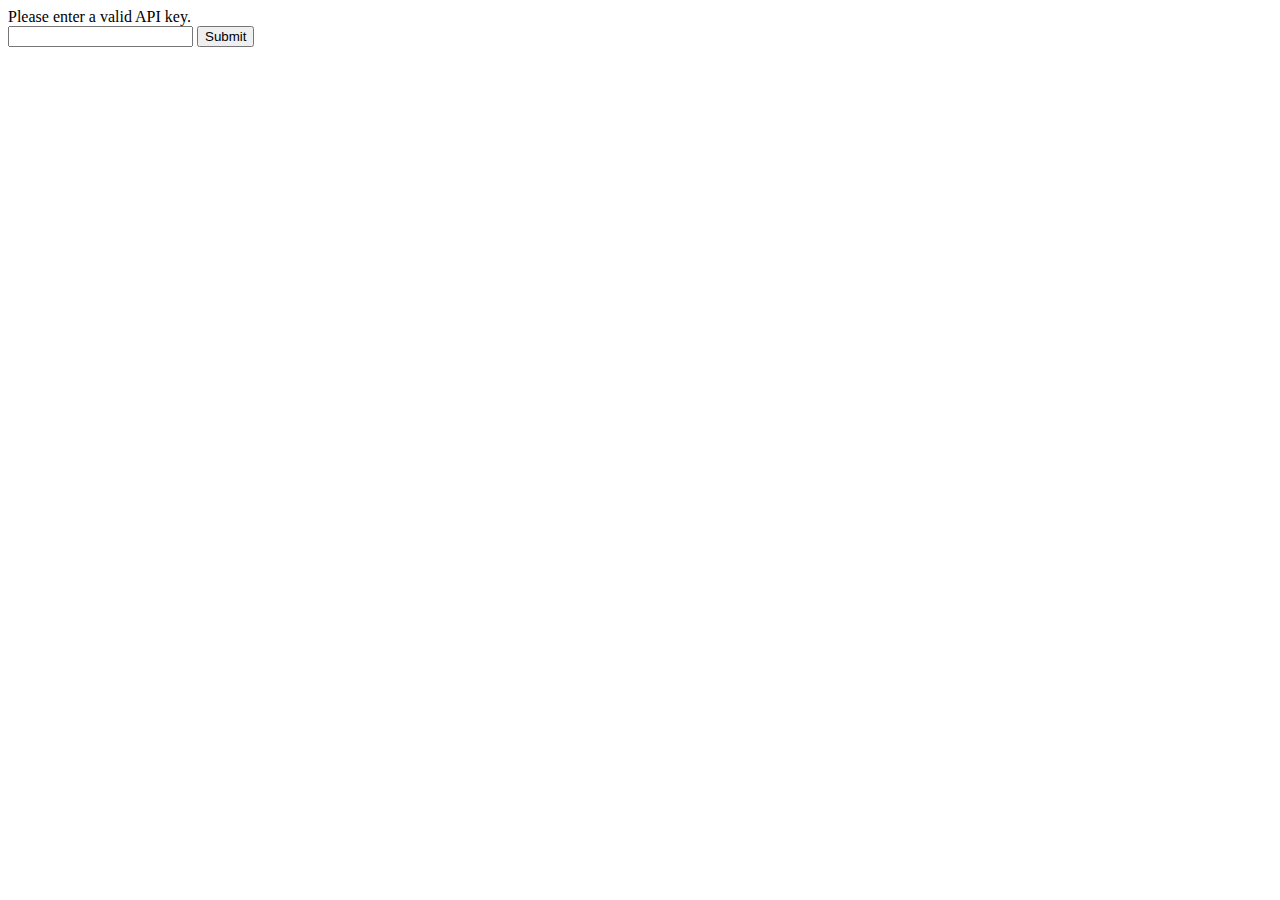
<file: Contact Book App/index.html>
<html>
    <head>
        <meta charset="UTF-8">
        <title></title>
    </head>
    <body onload="fetchContacts()">
    
        <div id="table">Contacts loading...</div>
        <button id="refresh" type="button">Refresh</button>
        <button id="addContact" type="button">Add Contact</button>

        <script src="config.js"></script>
        <script>
            document.getElementById("refresh").addEventListener('click', fetchContacts);
            document.getElementById("addContact").addEventListener('click', addContact);

            function fetchContacts(){
                fetch(rootPath + "controller/get-contacts/")
                .then(function(response){
                    return response.json();
                })
                .then (function(data){
                    displayOutput(data);
                    //console.log(data);
                })
            }

            function displayOutput(data){
                output ="<table>";

                    for(a in data){
                        output += `
                        <tr onclick="editContact(${data[a].id})">
                            <td><img src="${rootPath}controller/uploads/${data[a].avatar}" width="40"/></td>
                            <td><h5>${data[a].firstname}</h5></td>
                            <td><h5>${data[a].lastname}</h5></td>
                            </tr>
                        `
                    }
                    output += "</table>";
                    document.getElementById("table").innerHTML = output;
            }

            function addContact(){
                window.open("add-contact.html", "_self");
            }

            function editContact(id){
                window.open("edit-contact.html?id=" + id, "_self");
            }

        </script>
    </body>
    </head>
</html>
</file>
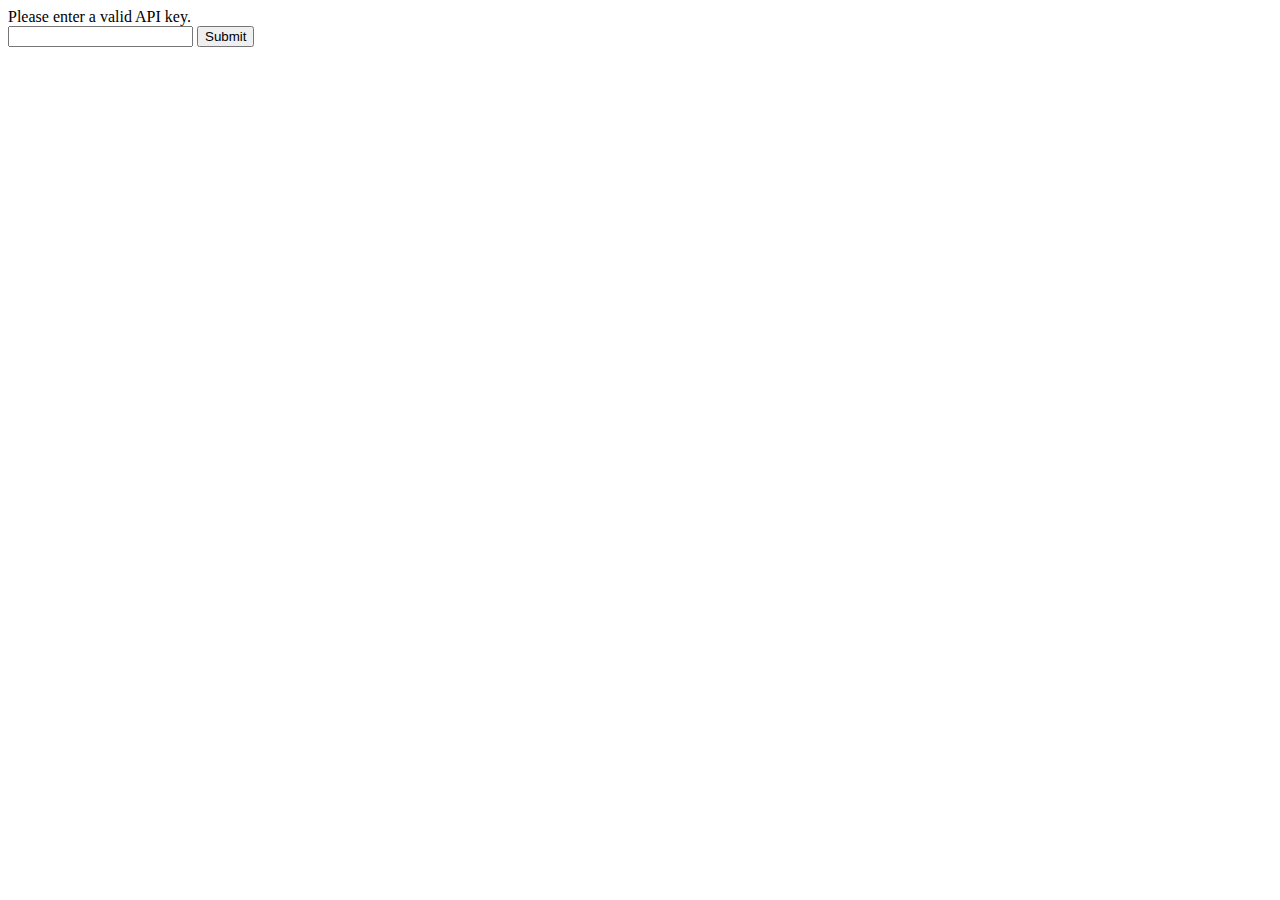
<file: Contact Book App/add-contact.html>
<html>
    <head>
        <meta charset="UTF-8">
        <title></title>
        <link rel="shortcut icon" href="">
    </head>
    <body>
        <br/>
    <tform id="editForm">
       <label for="firstname">First name</label>
       <input type="text" name="firstname" id="firstname"><br/>
       <label for="lastname">Last name</label>
       <input type="text" name="lastname" id="lastname"><br/>
       <label for="mobile">Mobile</label>
       <input type="text" name="mobile" id="mobile"><br/>
       <label for="email">Email</label>
       <input type="text" name="email" id="email"><br/>
       <label for="avatar">Select a file</label><br/>
       <input type="file" name="avatar" id="avatar"><br/>
       <button type="submit" id="submitForm">Submit</button>
</form>
<br/>
<button id="homeLink" type="button">Home</button>

<script src="config.js"></script>
<script>
    document.getElementById("submitForm").addEventListener('submit', submitForm);
    document.getElementById("homeLink").addEventListener('click', homeLink);

    function submitForm(e){
        e.preventDefault();

        const form = new FormData(document.querySelector('#editForm'));
        form.append('apiKey', apiKey);

        fetch(rootPath + 'controller/insert-contact/', {
            method: 'POST', 
            headers: {'Accept': 'application/json., *.*'},
            body: form
        })
        .then(function(response){
            return response.text();
        })
        .then(function(data){
            if(data == "1"){
                alert("Contact added");
                homeLink();
            }else{
                 alert(data);
                 homeLink();
            }
        })
    }

    function homeLink(){
        window.open("index.html", "_self");
    }

</script>
    </body>
</html>
</file>
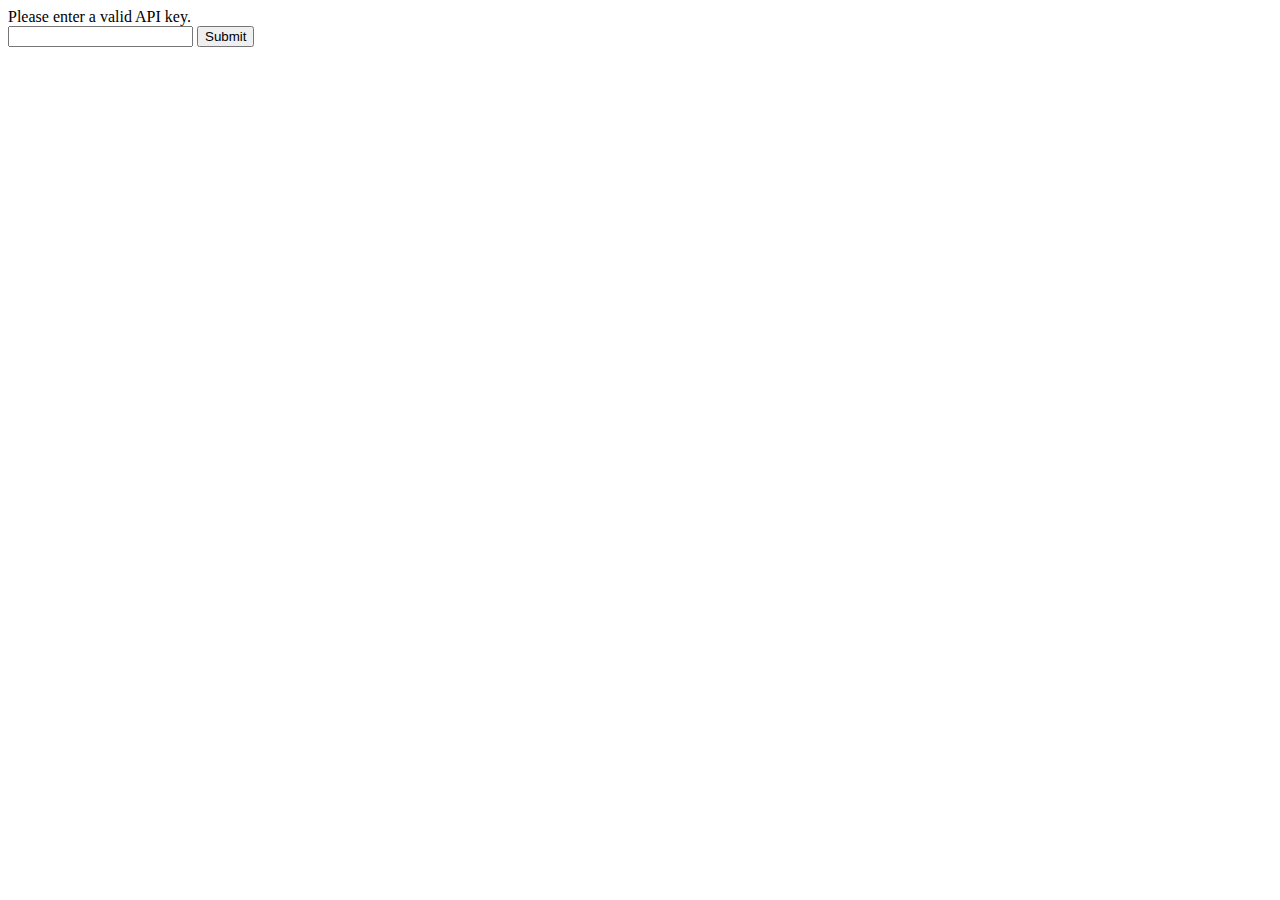
<file: Contact Book App/edit-contact.html>
<html>
    <head>
        <meta charset="UTF-8">
        <title></title>
    </head>
    <body onload="getContact()">
    <div  id="avatarImage"></div>
    <form id="editForm">
       <label for="firstname">First name</label>
       <input type="text" name="firstname" id="firstname" readonly><br/>
       <label for="lastname">Last name</label>
       <input type="text" name="lastname" id="lastname" readonly><br/>
       <label for="mobile">Mobile</label>
       <input type="text" name="mobile" id="mobile" readonly><br/>
       <label for="email">Email</label>
       <input type="text" name="email" id="email" readonly><br/>
       <label for="avatar" id="avatar label" hidden>Change profile image</label><br/>
       <input type="file" name="avatar" id="avatar" hidden><br/>
       <br/>
       <button type="submit" id="submitForm" hidden>Submit</button>
</form>
<br/><br/>
<button id="homeLink" type="button">Home</button>
<button id="editContact" type="button">Edit</button>
<button id="deleteContact" type="button">Delete</button>

<script src="config.js"></script>
<script>
    var id = getId();
    document.getElementById("homeLink").addEventListener('click', homeLink);
    document.getElementById("editContact").addEventListener('click', editContact);
    document.getElementById("submitForm").addEventListener('click', submitForm);
    document.getElementById("deleteContact").addEventListener('click', deleteContact);

    function getId(){
        var url = window.location.href;
        var pos = url.search("=");
        var id = url.slice(pos +1);
        return id;
    }

    function getContact(){
        fetch(rootPath + 'controller/get-contacts/?id=' + id)
        .then(function(response){
            return response.json();
        })
        .then(function(data){
            displayOutput(data);
        })
    }

    function homeLink(){
        window.open("index.html", "_self");
    }

    function displayOutput(data){
        avatarImg = 
        <img src="${rootPath}/controller/uploads/${data[0].avatar}" width="200" />

        document.getElementById("avatarImage").innerHTML = avatarImg;
        document.getElementById("firstname").value = data[0].firstname;
        document.getElementById("lastname").value = data[0].lastname;
        document.getElementById("mobile").value = data[0].mobile;
        document.getElementById("email").value = data[0].email;
    }

    function editContact(){
        document.getElementById("firstname").readOnly = false;
        document.getElementById("lastname").readOnly = false;
        document.getElementById("mobile").readOnly = false;
        document.getElementById("email").readOnly = false;
        document.getElementById("avatar").hidden = false;
        document.getElementById("submitForm").hidden = false;
    }

    function submitForm(e){
        e.preventDefault();

        const form = new FormData(document.querySelector("editForm"));
        form.append('apiKey', apiKey);
        form.append('id', id);

        fetch(rootPath + 'controller/edit-contact/', {
            method: 'POST', 
            headers: {'Accept': 'application/json., *.*'},
            body: form
        })
        .then(function(response){
            return response.text();
        })
        .then(function(data){
            if(data == "1"){
                alert("Contact edited");
                homeLink();
            }else{
                 alert(data);
                 homeLink();
            }
        })
    }
    
    function deleteContact(){
        var confirmDelete = confirm("Delete contact, Are you sure?");

        if(confirmDelete == true){
            fetch(reetPath +  'controller/delete-contact/?id=' + id)
            .then(function(response){
                return response.text();
            })
            .then(function(data){
                return response.text();
            })
            .then(function(data){
                if(data == "1"){
                    homeLink();
                } else {
                    alert(data);
                }
            })
        }
    }

        </script>
    </body>
</html>
</file>
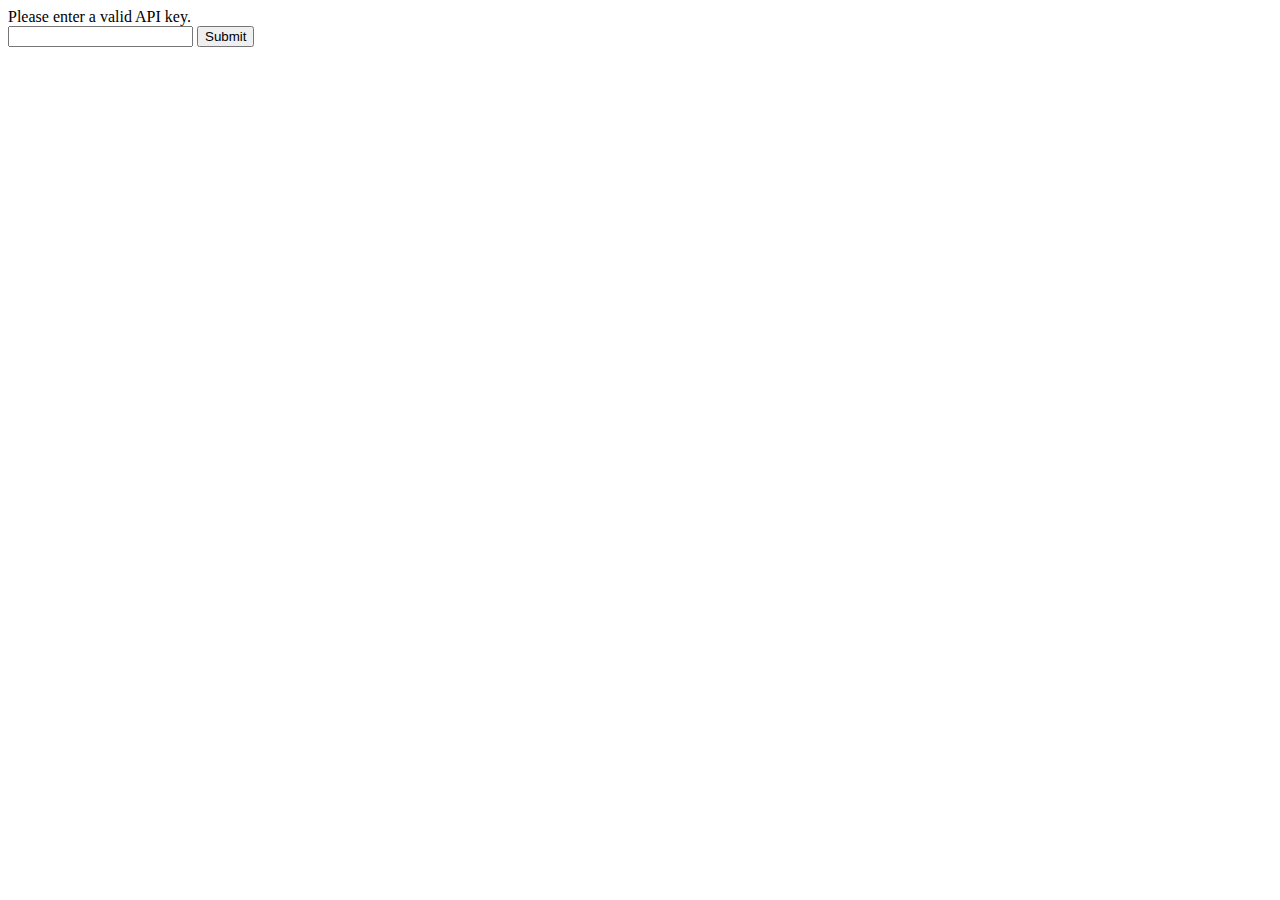
<file: Contact Book App/enter-api-key.html>
<!DOCTYPE html>
<html>
    <head>
        <title>API Key</title>
        <meta charset="UTF-8">
        <meta name="viewport" content="width=device-width, initial-scale=1.0">
    </head>
    <body>
        <div>Please enter a valid API key.</div>
        <form>
            <input type="email" id="apiKey" name="apiKey"/>
            <button id="submitApiKey">Submit</button>
        </form>

        
        <script>
            let rootPath = "https://mysite.itvarsity.org/api/ContactBook/";
            document.getElementById("submitApiKey").addEventListener('click', setApiKey);

            function setApiKey(e){
                e.preventDefault();
                
                apiKey = document.getElementById("apiKey").value;
                fetch(rootPath + "controller/api-key/?apiKey=" + apiKey)
                        .then(function (response) {
                            return response.text();
                        })
                        .then(function (data) {
                            
                            if (data == "1") {
                                localStorage.setItem("apiKey", apiKey);
                                window.open("index.html", "_self");
                            } else {
                                alert(data + "Invalid API key entered!");
                            }
                        })
            }
        </script>
    </body>
</file>
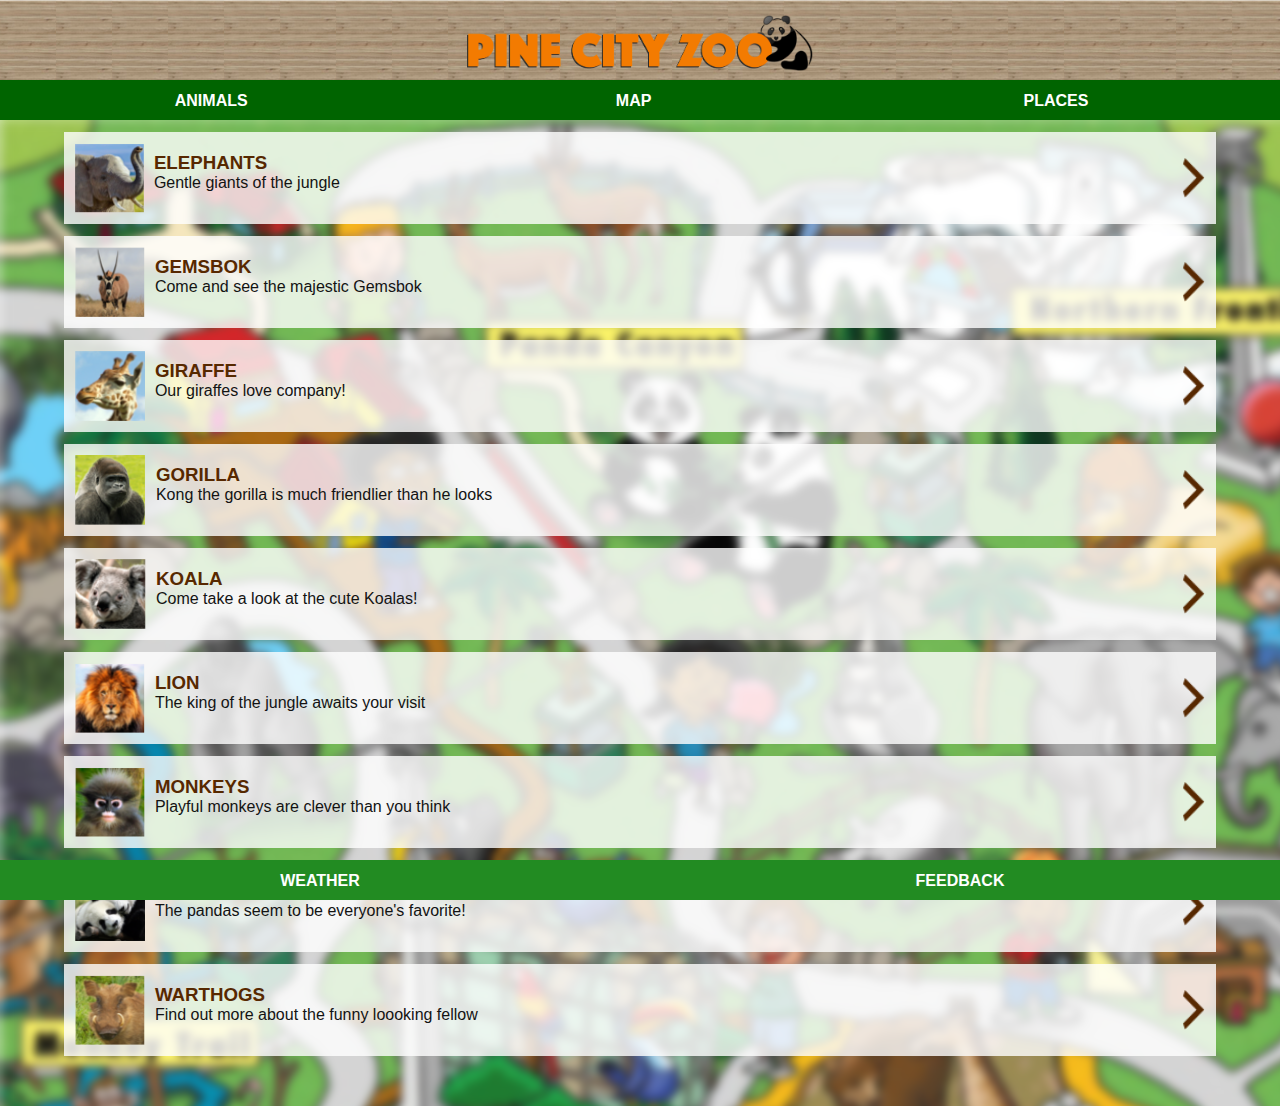
<file: Pine City Zoo/animals.html>
<!DOCTYPE html>
<html>
    <head>
        <link rel="stylesheet" href="style.css">
    </head>
    <body>
<div id="header">
    <img src="images/logo.png"/>
    </div>
    <div id="tabs-top">
        <a href="animals.html">ANIMALS</a>
        <a href="index.html">MAP</a>
        <a href="places.html">PLACES</a>
        </div>
        <div id="main">
            <div id="content">
                <a class="info-box" href="elephants.html">
                    <img class="right" src="images/next-arrow.png"/>
                    <img src="images/elephant-tn.png"/>
                    <h3>ELEPHANTS</h3>
                    <p>Gentle giants of the jungle</p>
                </a>
                <a class="info-box" href="#">
                    <img class="right" src="images/next-arrow.png"/>
                    <img src="images/gemsbok-tn.png"/>
                    <h3>GEMSBOK</h3>
                    <p>Come and see the majestic Gemsbok</p>
                </a>
                <a class="info-box" href="#">
                    <img class="right" src="images/next-arrow.png"/>
                    <img src="images/giraffe-tn.png"/>
                    <h3>GIRAFFE</h3>
                    <p>Our giraffes love company!</p>
                </a>
                <a class="info-box" href="#">
                    <img class="right" src="images/next-arrow.png"/>
                    <img src="images/gorilla-tn.png"/>
                    <h3>GORILLA</h3>
                    <p>Kong the gorilla is much friendlier than he looks</p>
                </a>
                <a class="info-box" href="#">
                    <img class="right" src="images/next-arrow.png"/>
                    <img src="images/koala-tn.png"/>
                    <h3>KOALA</h3>
                    <p>Come take a look at the cute Koalas!</p>
                </a>
                <a class="info-box" href="#">
                    <img class="right" src="images/next-arrow.png"/>
                    <img src="images/lion-tn.png"/>
                    <h3>LION</h3>
                    <p>The king of the jungle awaits your visit</p>
                </a>
                <a class="info-box" href="#">
                    <img class="right" src="images/next-arrow.png"/>
                    <img src="images/monkey-tn.png"/>
                    <h3>MONKEYS</h3>
                    <p>Playful monkeys are clever than you think</p>
                </a>
                <a class="info-box" href="#">
                    <img class="right" src="images/next-arrow.png"/>
                    <img src="images/panda-tn.png"/>
                    <h3>PANDA</h3>
                    <p>The pandas seem to be everyone's favorite!</p>
                </a>
                <a class="info-box" href="#">
                    <img class="right" src="images/next-arrow.png"/>
                    <img src="images/warthog-tn.png"/>
                    <h3>WARTHOGS</h3>
                    <p>Find out more about the funny loooking fellow</p>
                </a>
                </div>
                </div>
            <div id="tabs-bottom">
            <a href="weather.html">WEATHER</a>
            <a href="feedback.html">FEEDBACK</a>
            </div>
    </body>
</html>
</file>
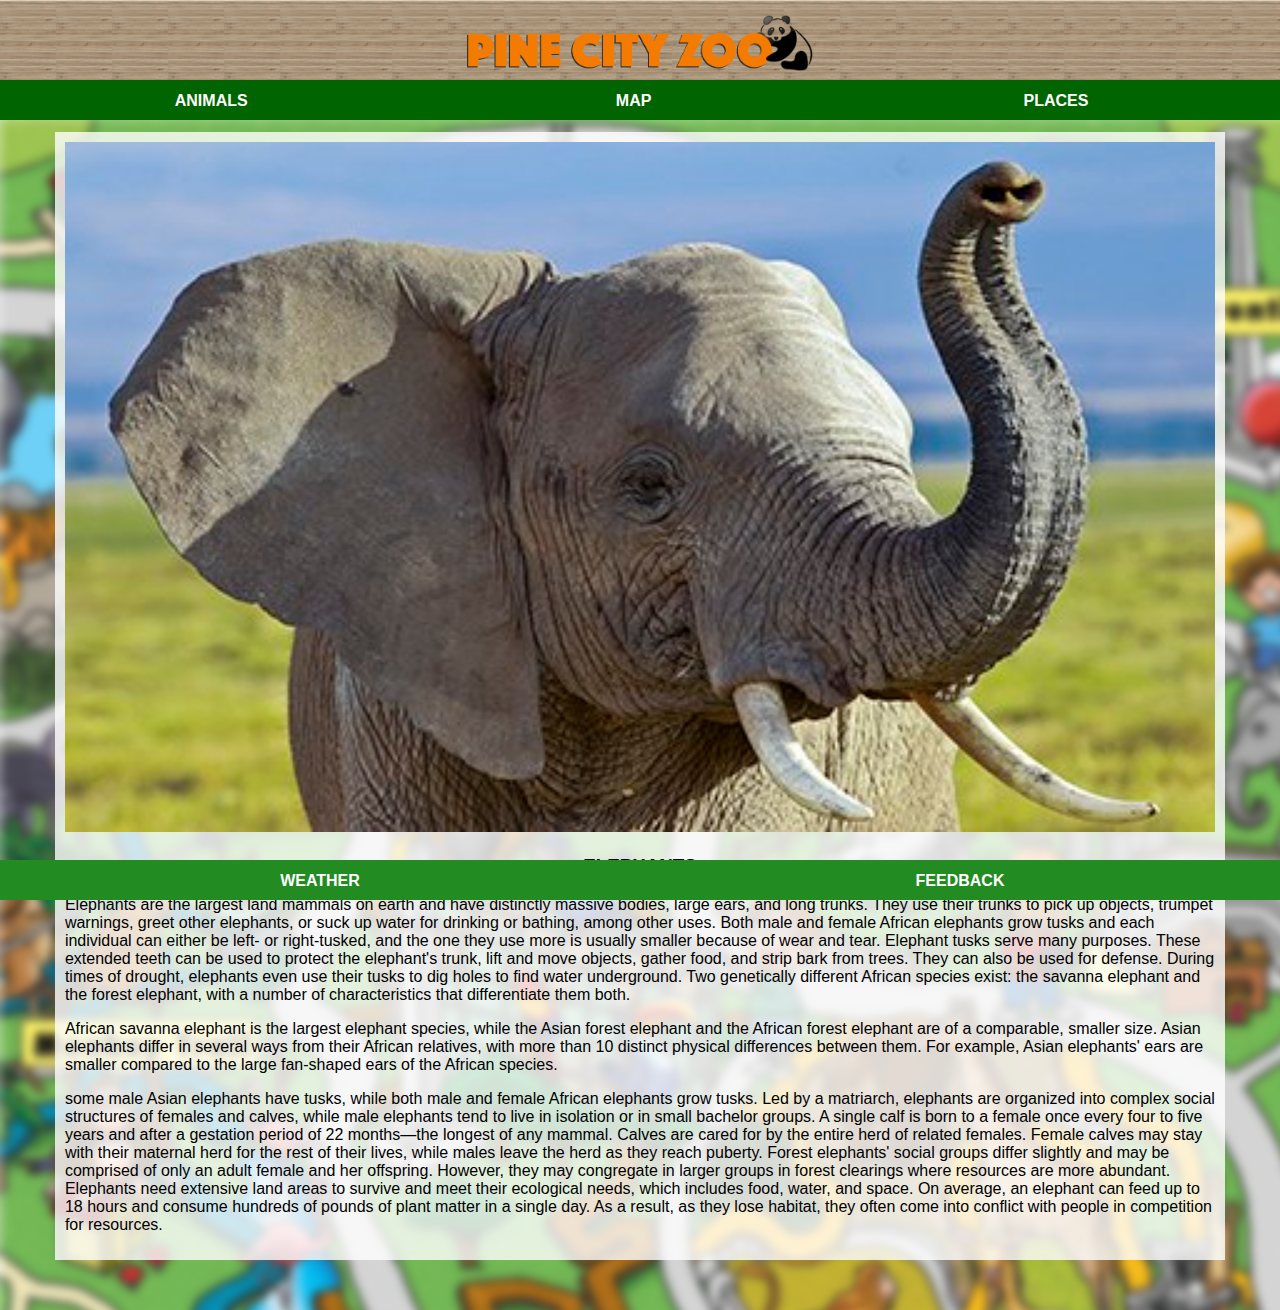
<file: Pine City Zoo/elephants.html>
<!DOCTYPE html>
<html>
    <head>
        <link rel="stylesheet" href="style.css">
    </head>
    <body>
<div id="header">
    <img src="images/logo.png"/>
    </div>
    <div id="tabs-top">
        <a href="animals.html">ANIMALS</a>
        <a href="index.html">MAP</a>
        <a href="places.html">PLACES</a>
        </div>
        <div id="main">
            <div id="content">
                <div id="info-box-full">
                    <img src="images/elephant.jpg"/>
                    <h3>ELEPHANTS</h3>
                    <p>Elephants are the largest land mammals on earth and have distinctly massive bodies, large ears, and long trunks. They use their trunks to pick up objects, trumpet warnings, greet other elephants, or suck up water for drinking or bathing, among other uses. Both male and female African elephants grow tusks and each individual can either be left- or right-tusked, and the one they use more is usually smaller because of wear and tear. Elephant tusks serve many purposes. These extended teeth can be used to protect the elephant's trunk, lift and move objects, gather food, and strip bark from trees. They can also be used for defense. During times of drought, elephants even use their tusks to dig holes to find water underground.

Two genetically different African species exist: the savanna elephant and the forest elephant, with a number of characteristics that differentiate them both. </p> African savanna elephant is the largest elephant species, while the Asian forest elephant and the African forest elephant are of a comparable, smaller size.

Asian elephants differ in several ways from their African relatives, with more than 10 distinct physical differences between them. For example, Asian elephants' ears are smaller compared to the large fan-shaped ears of the African species. </p> some male Asian elephants have tusks, while both male and female African elephants grow tusks.

Led by a matriarch, elephants are organized into complex social structures of females and calves, while male elephants tend to live in isolation or in small bachelor groups. A single calf is born to a female once every four to five years and after a gestation period of 22 months—the longest of any mammal. Calves are cared for by the entire herd of related females. Female calves may stay with their maternal herd for the rest of their lives, while males leave the herd as they reach puberty. Forest elephants' social groups differ slightly and may be comprised of only an adult female and her offspring. However, they may congregate in larger groups in forest clearings where resources are more abundant.

Elephants need extensive land areas to survive and meet their ecological needs, which includes food, water, and space. On average, an elephant can feed up to 18 hours and consume hundreds of pounds of plant matter in a single day. As a result, as they lose habitat, they often come into conflict with people in competition for resources.</p>
                </div>
                </div>
                </div>
            <div id="tabs-bottom">
            <a href="weather.html">WEATHER</a>
            <a href="feedback.html">FEEDBACK</a>
            </div>
    </body>
</html>
</file>
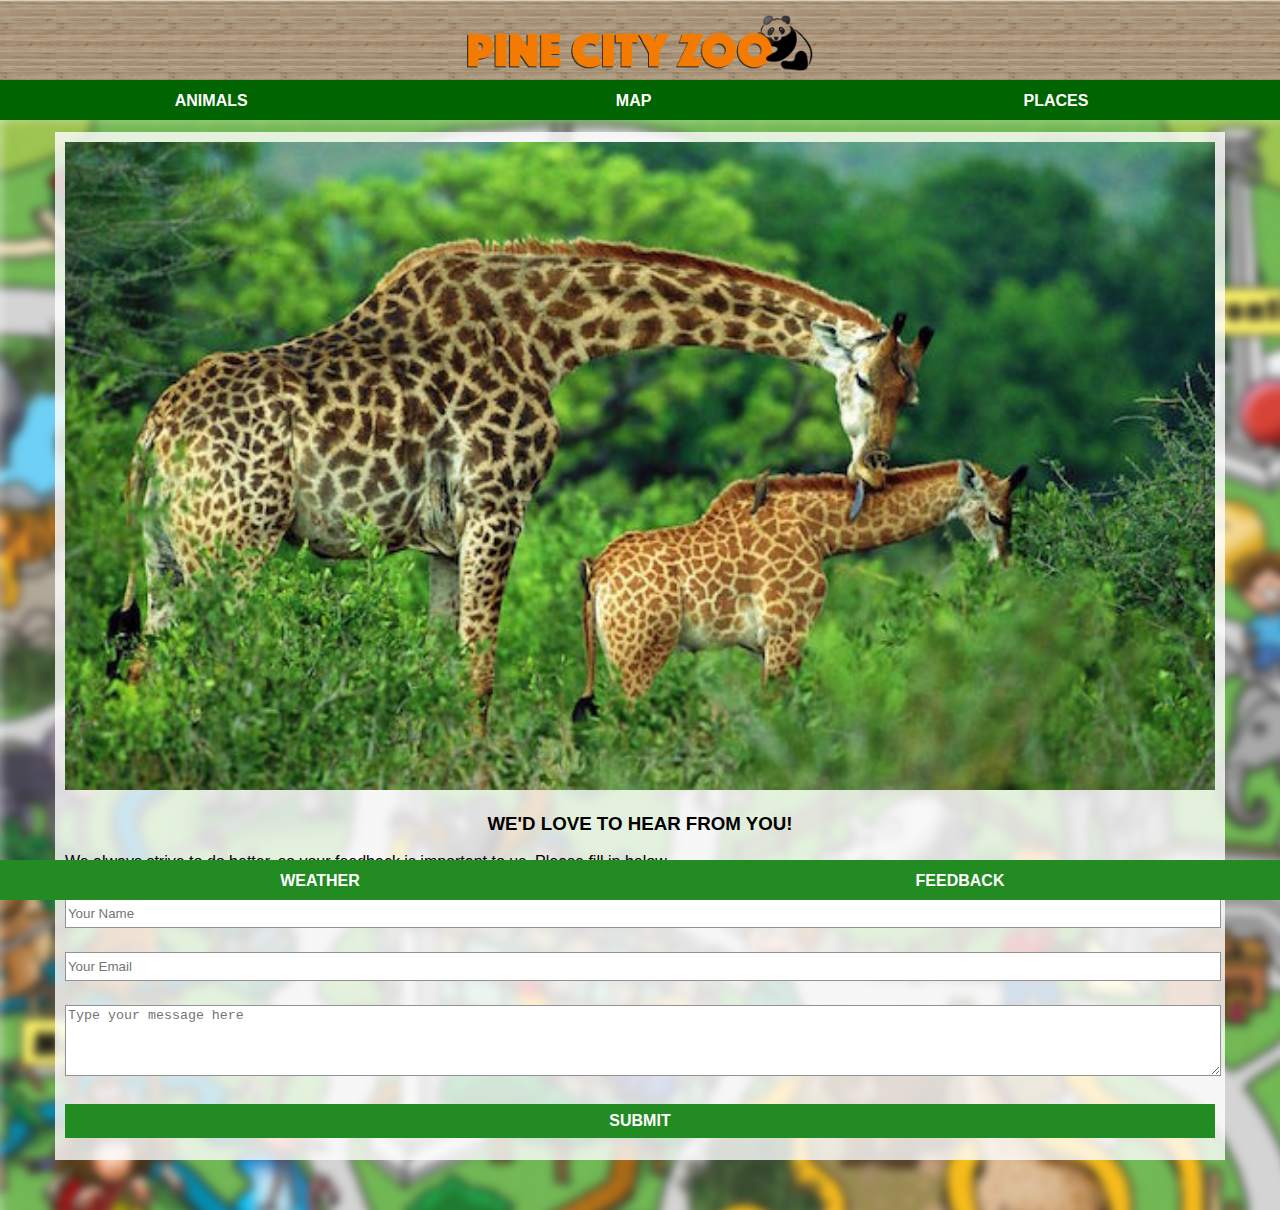
<file: Pine City Zoo/feedback.html>
<!DOCTYPE html>
<html>
    <head>
        <link rel="stylesheet" href="style.css">
    </head>
    <body>
<div id="header">
    <img src="images/logo.png"/>
    </div>
    <div id="tabs-top">
        <a href="animals.html">ANIMALS</a>
        <a href="index.html">MAP</a>
        <a href="places.html">PLACES</a>
    </div>
    <div id="main">
        <div id="content">
            <div id="info-box-full">
                <img src="images/giraffe-large.jpg"/>
                <h3>WE'D LOVE TO HEAR FROM YOU!</h3>
                <p>We always strive to do better, so your feedback is important to us. Please fill in below.</p>
                <input type="text" placeholder="Your Name" id="name"/>
                <input type="text" placeholder="Your Email" id="name"/>
                <textarea placeholder="Type your message here"></textarea>
                <a class="button" href="message-received.html">SUBMIT</a>
            </div>
        </div>
    </div>
            <div id="tabs-bottom">
            <a href="weather.html">WEATHER</a>
            <a href="feedback.html">FEEDBACK</a>
            </div>
    </body>
</html>
</file>
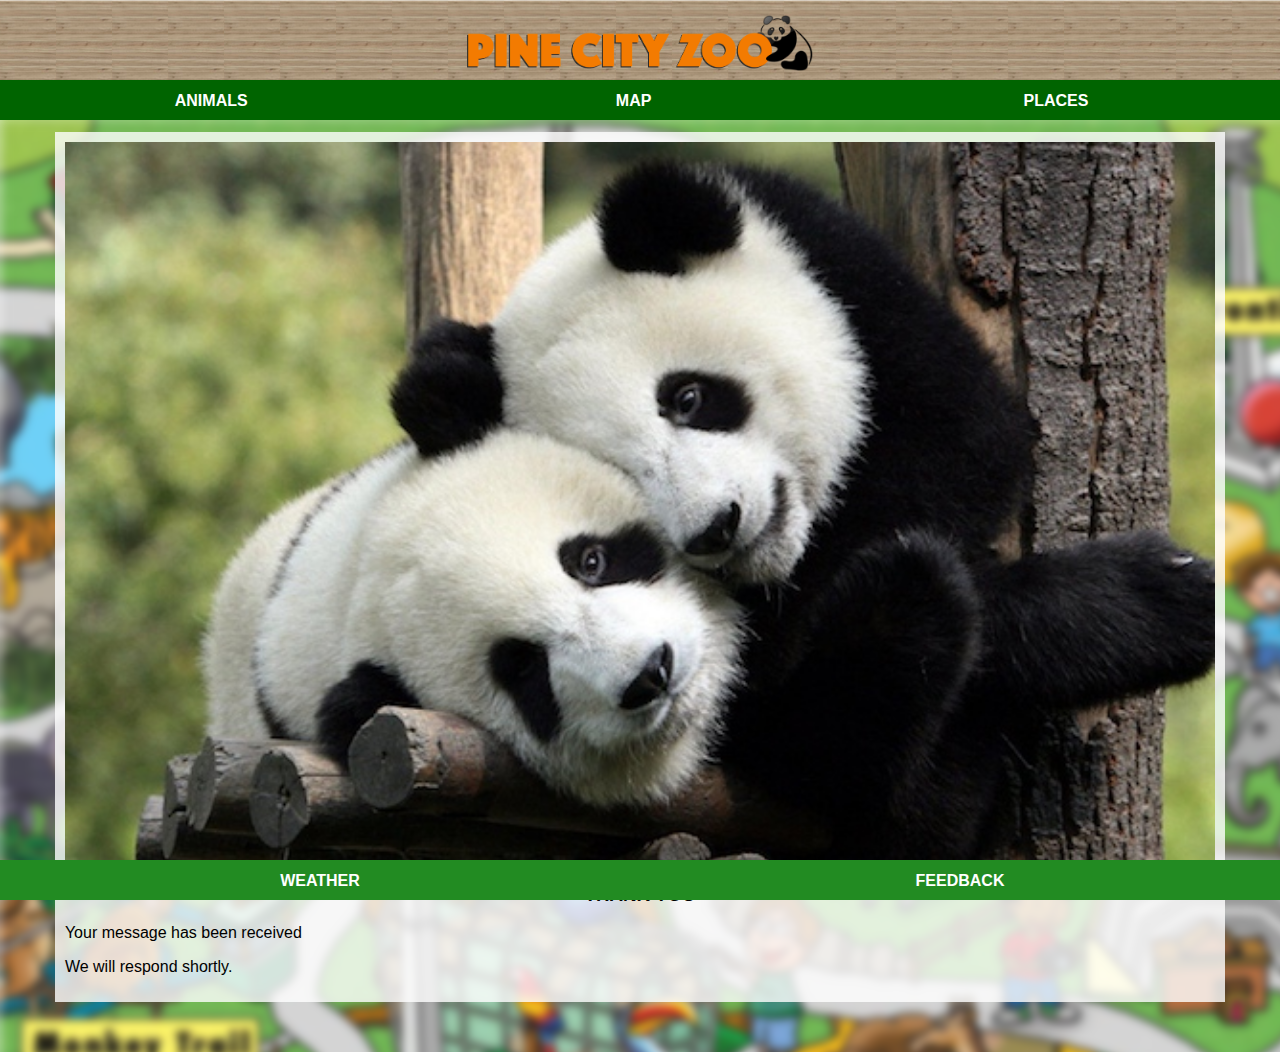
<file: Pine City Zoo/message-received.html>
<!DOCTYPE html>
<html>
    <head>
        <link rel="stylesheet" href="style.css">
    </head>
    <body>
<div id="header">
    <img src="images/logo.png"/>
    </div>
    <div id="tabs-top">
        <a href="animals.html">ANIMALS</a>
        <a href="index.html">MAP</a>
        <a href="places.html">PLACES</a>
    </div>
    <div id="main">
        <div id="content">
            <div id="info-box-full">
                <img src="images/panda.jpg"/>
                <h3>THANK YOU</h3>
                <p>Your message has been received</p>
                <p>We will respond shortly.</p>
               
            </div>
        </div>
    </div>
            <div id="tabs-bottom">
            <a href="weather.html">WEATHER</a>
            <a href="feedback.html">FEEDBACK</a>
            </div>
    </body>
</html>
</file>
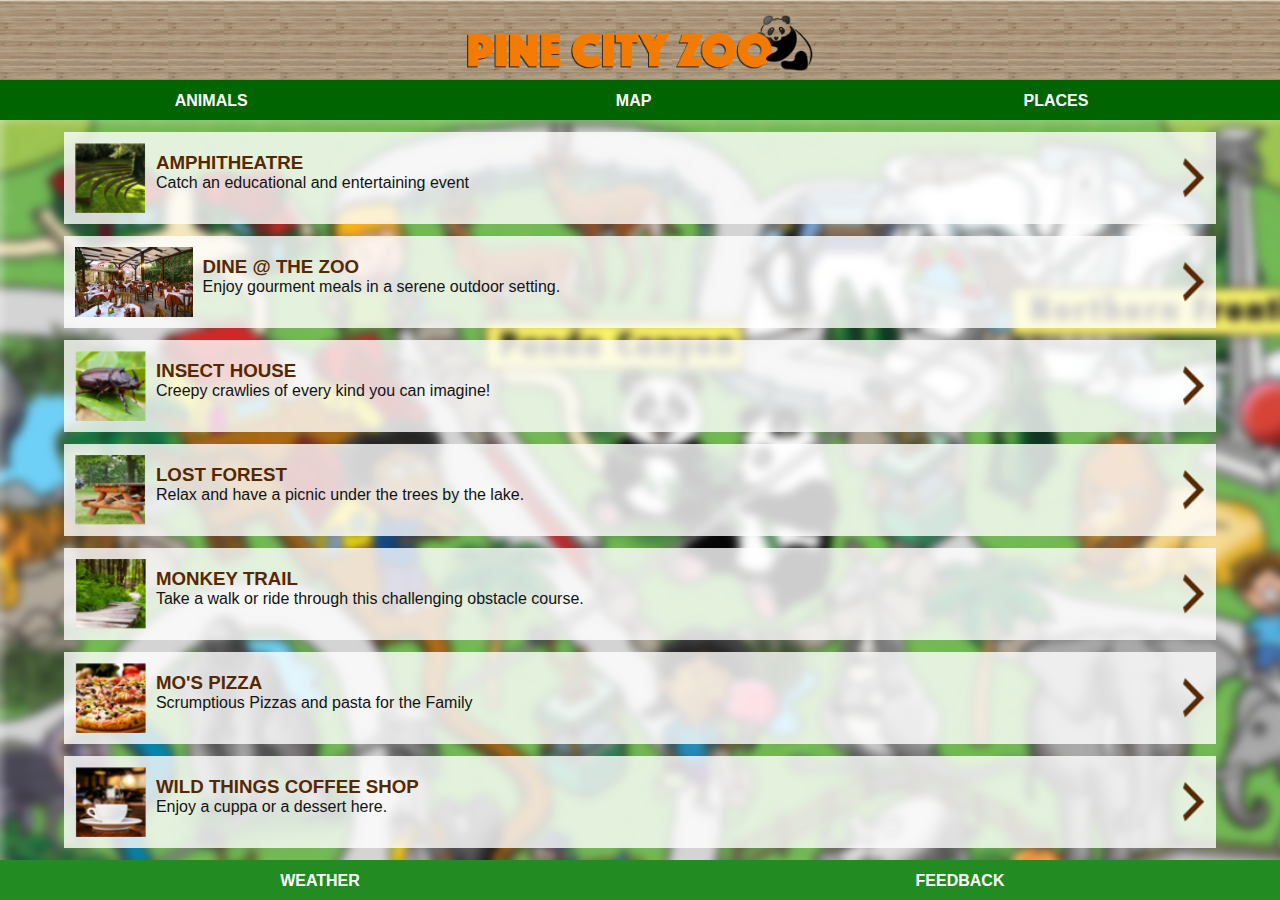
<file: Pine City Zoo/places.html>
<!DOCTYPE html>
<html>
    <head>
        <link rel="stylesheet" href="style.css">
    </head>
    <body>
<div id="header">
    <img src="images/logo.png"/>
    </div>
    <div id="tabs-top">
        <a href="animals.html">ANIMALS</a>
        <a href="index.html">MAP</a>
        <a href="places.html">PLACES</a>
        </div>
        <div id="main">
            <div id="content">
                <a class="info-box" href="places.html">
                    <img class="right" src="images/next-arrow.png"/>
                    <img src="images/amphitheatre-tn.png"/>
                    <h3>AMPHITHEATRE</h3>
                    <p>Catch an educational and entertaining event</p>
                </a>
                <a class="info-box" href="places.html">
                    <img class="right" src="images/next-arrow.png"/>
                    <img src="images/outdoor_restaurant.jpg"/>
                    <h3>DINE @ THE ZOO</h3>
                    <p>Enjoy gourment meals in a serene outdoor setting.</p>
                </a>
                <a class="info-box" href="places.html">
                    <img class="right" src="images/next-arrow.png"/>
                    <img src="images/insect-house-tn.png"/>
                    <h3>INSECT HOUSE</h3>
                    <p>Creepy crawlies of every kind you can imagine!</p>
                </a>
                <a class="info-box" href="places.html">
                    <img class="right" src="images/next-arrow.png"/>
                    <img src="images/lost-forest-tn.png"/>
                    <h3>LOST FOREST</h3>
                    <p>Relax and have a picnic under the trees by the lake.</p>
                </a>
                <a class="info-box" href="places.html">
                    <img class="right" src="images/next-arrow.png"/>
                    <img src="images/monkey-trail-tn.png"/>
                    <h3>MONKEY TRAIL</h3>
                    <p>Take a walk or ride through this challenging obstacle course.</p>
                </a>
                <a class="info-box" href="places.html">
                    <img class="right" src="images/next-arrow.png"/>
                    <img src="images/pizza-shop-tn.png"/>
                    <h3>MO'S PIZZA</h3>
                    <p>Scrumptious Pizzas and pasta for the Family</p>
                </a>
                <a class="info-box" href="places.html">
                    <img class="right" src="images/next-arrow.png"/>
                    <img src="images/coffee-shop-tn.png"/>
                    <h3>WILD THINGS COFFEE SHOP</h3>
                    <p>Enjoy a cuppa or a dessert here.</p>
                </a>
                </div>
                </div>
            <div id="tabs-bottom">
            <a href="weather.html">WEATHER</a>
            <a href="feedback.html">FEEDBACK</a>
            </div>
    </body>
</html>
</file>
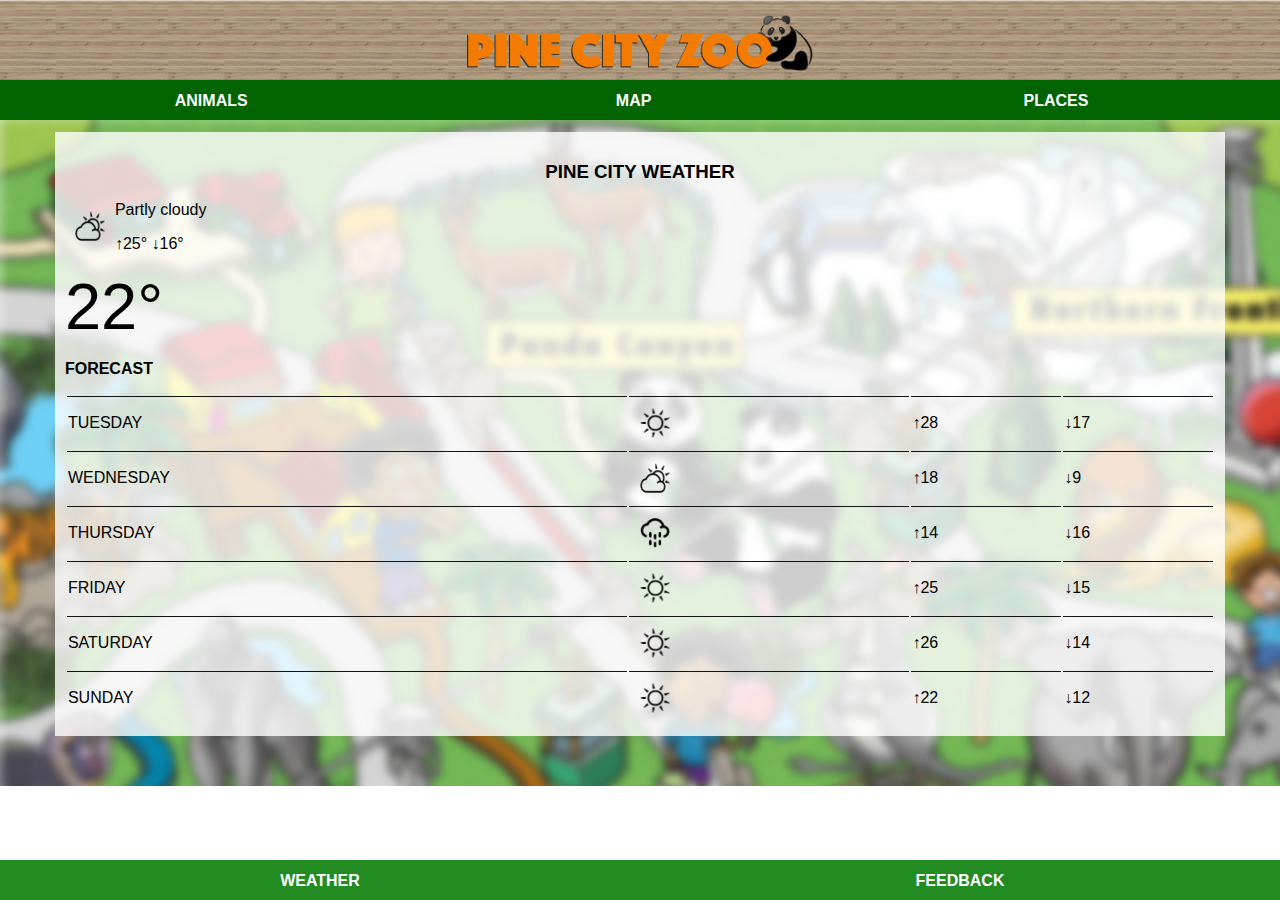
<file: Pine City Zoo/weather.html>
<!DOCTYPE html>
<html>
    <head>
        <link rel="stylesheet" href="style.css">
    </head>
    <body>
<div id="header">
    <img src="images/logo.png"/>
    </div>
    <div id="tabs-top">
        <a href="animals.html">ANIMALS</a>
        <a href="index.html">MAP</a>
        <a href="places.html">PLACES</a>
        </div>
        <div id="main">
            <div id="content">
                <div id="info-box-full">
                    <h3>PINE CITY WEATHER</h3>
                    <p><img class="info-box-weather-icon" src="images/partly-cloudy.png"/>Partly cloudy</p>
                    <p>&uarr;25&deg &darr;16&deg;</p>
                    <h1 class="info-box-weather-icon">22&deg;</h1>

                    <p><strong>FORECAST</strong></p>
                    <table>
                        <tr>
                            <td>TUESDAY</td>
                            <td><img class= "info-box-weather-icon" src="images/sunny.png"/></td>
                            <td>&uarr;28</td>
                            <td>&darr;17</td>
                        </tr>
                            <td>WEDNESDAY</td>
                            <td><img class= "info-box-weather-icon" src="images/partly-cloudy.png"/></td>
                            <td>&uarr;18</td>
                            <td>&darr;9</td>
                        </tr>
                            <td>THURSDAY</td>
                            <td><img class= "info-box-weather-icon" src="images/rain.png"/></td>
                            <td>&uarr;14</td>
                            <td>&darr;16</td>
                        </tr>
                            <td>FRIDAY</td>
                            <td><img class= "info-box-weather-icon" src="images/sunny.png"/></td>
                            <td>&uarr;25</td>
                            <td>&darr;15</td>
                        </tr>
                            <td>SATURDAY</td>
                            <td><img class= "info-box-weather-icon" src="images/sunny.png"/></td>
                            <td>&uarr;26</td>
                            <td>&darr;14</td>
                        </tr>
                            <td>SUNDAY</td>
                            <td><img class= "info-box-weather-icon" src="images/sunny.png"/></td>
                            <td>&uarr;22</td>
                            <td>&darr;12</td>
                        </tr>
                    </table>                    
                </div>
                </div>
                </div>
            <div id="tabs-bottom">
            <a href="weather.html">WEATHER</a>
            <a href="feedback.html">FEEDBACK</a>
            </div>
    </body>
</html>
</file>
<file: Pine City Zoo/style.css>
body{
    padding: 0;
    margin: 0;
    font-family: Helvetica;
}

#header{
    position: fixed;
    top: 0px;
    left: 0px;
    z-index: 500;
    width: 100%;
    height: 80px;
    background-image: url('images/wood-bg.png');
    background-repeat: repeat-x;
}

#header img{
    display: block;
    margin: auto;
    height: 70%;
    padding-top: 15px;
}

#tabs-top{
    position: fixed;
    top: 80px;
    left: 0;
    z-index: 500;
    width: 100%;
    height: 40px;
    background-color: darkgreen;
}

#tabs-top a{
    float: left;
    display: block;
    width: 33%;
    height: 35px;
    font-weight: 700;
    color: white;
    text-align: center;
    text-decoration: none;
    padding-top: 12px;
}

#main-home{
    margin-top: 120px;
}

#tabs-bottom{
    position: fixed;
    bottom: 0;
    left: 0;
    z-index: 500;
    width: 100%;
    height: 40px;
    background-color: forestgreen;
}

#tabs-bottom a{
    float: left;
    display: block;
    width: 50%;
    height: 33px;
    font-weight: 700;
    color: white;
    text-align: center;
    text-decoration: none;
    padding-top: 12px;
}

#main{
    margin-top: 119px;
    background: url('images/map-blur.png');
    background-repeat: repeat-y;
}

#content{
    padding: 1px;
    padding-bottom: 50px;
}

a.info-box{
    text-decoration: none;
    background: rgba(255, 255, 255, .8);
    width: 90%;
    height: 90px;
    display: block;
    margin: auto;
    margin-top: 12px;
    padding: 1px;
}

.info-box img{
    height: 70px;
    margin: 10px;
    float: left;
}

.info-box h3{
    padding: 0;
    margin-bottom: 0;
    width: 90%;
    color: #572800;
}

.info-box p{
    margin: 0;
    padding: 0;
    width: 90%;
    color: #131313;
}

.info-box img.right{
    float: right;
    margin-top: 25px;
    height: 40px;
}

#info-box-full{
    background-color: rgba(255, 255, 255, .8);
    width: 90%;
    display: block;
    margin: auto;
    margin-top: 12px;
    padding: 10px;
}

#info-box-full img{
    width: 100%;
}

#info-box-full h3{
    text-align: center;
}

img.info-box-weather-icon{
    height: 30px;
    width: 30px !important;
    margin: 10px;
    float: left;
}

h1.info-box-weather-icon{
    font-size: 65px;
    font-weight: 200;
    padding: 0;
    margin: 0;
}

table{
    width: 100%;
}

td{
    border-top: 1px solid #131313;
}

input{
    width: 100%;
    height: 25px;
    margin: 12px 0;
    border: 1px solid #929292;
}

textarea{
    width: 100%;
    height: 65px;
    margin: 12px 0;
    border: 1px solid #929292;
}

.button{
    display: block;
    width: 100%;
    background-color: forestgreen;
    text-decoration: none;
    text-align: center;
    color: white;
    font-size: 16px;
    font-weight: 600;
    margin: 12px 0;
    padding: 8px 0;
}
</file>
